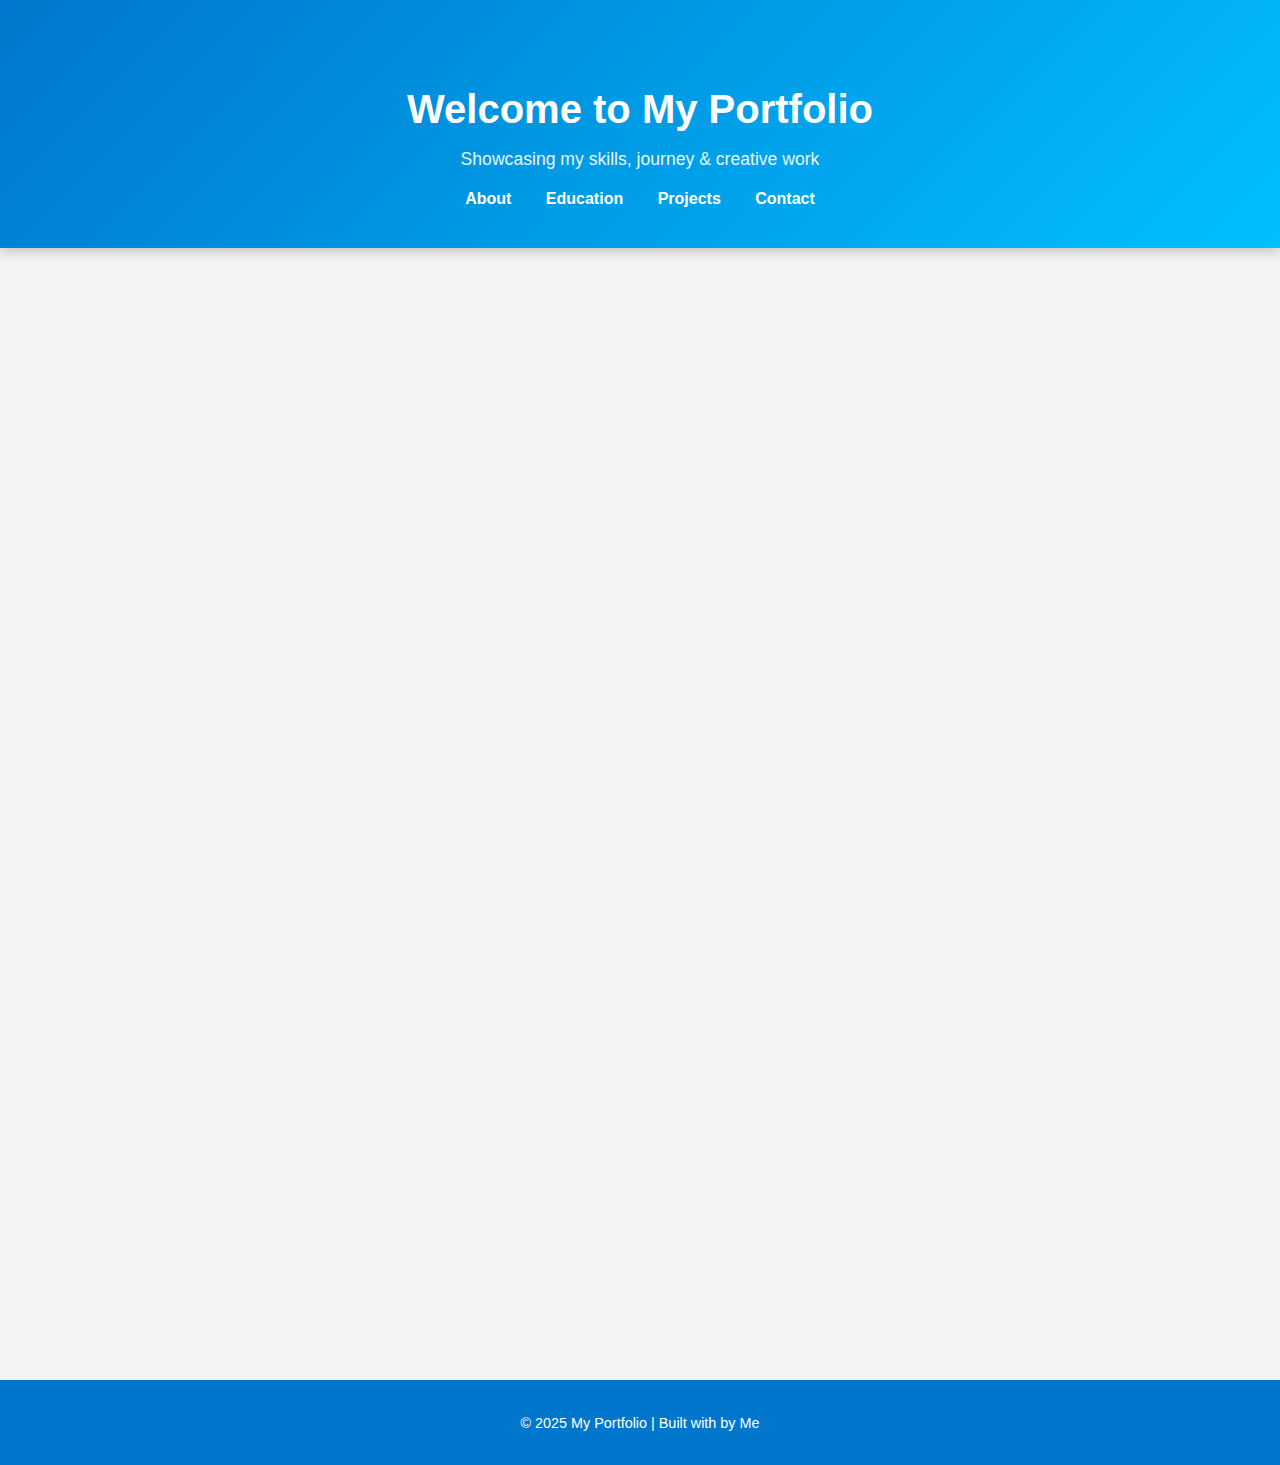
<file: Index.html>
<!DOCTYPE html>
<html lang="en">
<head>
  <meta charset="UTF-8" />
  <meta name="viewport" content="width=device-width, initial-scale=1.0" />
  <title>My Portfolio</title>

  <style>
    /* Global Styles */
    body {
      font-family: 'Segoe UI', Tahoma, Geneva, Verdana, sans-serif;
      background-color: #f4f4f4;
      margin: 0;
      padding: 0;
      display: flex;
      flex-direction: column;
      min-height: 100vh;
      color: #333;
      scroll-behavior: smooth;
    }

    header {
      text-align: center;
      padding: 60px 20px 40px;
      background: linear-gradient(135deg, #0077cc, #00bfff);
      color: white;
      box-shadow: 0 4px 12px rgba(0, 0, 0, 0.2);
    }

    header h1 {
      font-size: 2.5rem;
      margin-bottom: 10px;
    }

    header p {
      font-size: 1.1rem;
      color: #e6f7ff;
      margin-bottom: 20px;
    }

    nav a {
      margin: 0 15px;
      text-decoration: none;
      color: white;
      font-weight: bold;
      transition: color 0.3s ease;
    }

    nav a:hover {
      color: #ffe600;
    }

    section {
      padding: 50px 20px;
      max-width: 900px;
      margin: 0 auto;
      text-align: center;
    }

    section h2 {
      font-size: 2rem;
      color: #0077cc;
      margin-bottom: 15px;
      position: relative;
    }

    section h2::after {
      content: "";
      display: block;
      width: 80px;
      height: 4px;
      background: #00bfff;
      margin: 10px auto 25px;
      border-radius: 2px;
    }

    section p {
      font-size: 1.1rem;
      line-height: 1.7;
    }

    /* Profile Image */
    .profile-photo {
      width: 150px;
      height: 150px;
      border-radius: 50%;
      object-fit: cover;
      border: 4px solid #00bfff;
      box-shadow: 0 4px 12px rgba(0, 0, 0, 0.2);
      margin-bottom: 20px;
    }

    #projects {
      display: grid;
      grid-template-columns: repeat(auto-fit, minmax(300px, 1fr));
      gap: 25px;
      padding: 40px;
    }

    .project-block {
      background-size: cover;
      background-repeat: no-repeat;
      background-position: center;
      padding: 20px;
      border-radius: 12px;
      margin-bottom: 20px;
      box-shadow: 0 4px 12px rgba(0, 0, 0, 0.15);
      color: #fff;
      position: relative;
      overflow: hidden;
      transition: transform 0.3s ease, box-shadow 0.3s ease;
    }

    .project-block::before {
      content: "";
      position: absolute;
      top: 0;
      left: 0;
      width: 100%;
      height: 100%;
      background: linear-gradient(to bottom right, rgba(0, 0, 0, 0.4), rgba(0, 0, 0, 0.6));
      z-index: 0;
    }

    .project-block * {
      position: relative;
      z-index: 1;
    }

    .project-block:hover {
      transform: translateY(-8px);
      box-shadow: 0 12px 24px rgba(0, 0, 0, 0.25);
    }

    .project-one {
      background-image: url('/images/OIP.png');
    }

    .project-two {
      background-image: url('/images/advithri.png');
    }

    .project-three {
      background-image: url('/images/accenture.png');
    }

    .project-block h2 {
      margin-top: 0;
      font-size: 1.4rem;
      font-weight: bold;
    }

    footer {
      text-align: center;
      padding: 20px;
      background-color: #0077cc;
      color: #fff;
      font-size: 0.9em;
      margin-top: auto;
    }

    /* Subtle fade-in animation */
    .fade-in {
      opacity: 0;
      transform: translateY(20px);
      animation: fadeIn 0.8s forwards;
    }

    @keyframes fadeIn {
      to {
        opacity: 1;
        transform: translateY(0);
      }
    }

    /* Responsive */
    @media (max-width: 600px) {
      header h1 {
        font-size: 2rem;
      }

      section {
        padding: 30px 15px;
      }

      .profile-photo {
        width: 120px;
        height: 120px;
      }
    }
  </style>
</head>
<body>

  <header>
    <h1>Welcome to My Portfolio</h1>
    <p>Showcasing my skills, journey & creative work</p>
    <nav>
      <a href="#about">About</a>
      <a href="education.html">Education</a>
      <a href="projects.html">Projects</a>
      <a href="contact.html">Contact</a>
    </nav>
  </header>

  <section id="about" class="fade-in">
    <h2>About Me</h2>
  <img src="images/profile.jpeg" alt="Profile Photo" class="profile-photo" />
    <p>
      Hello! I'm a passionate developer building impactful and visually engaging web applications.
      I love solving complex problems, learning new technologies, and contributing to the world of
      modern software development.
    </p>
  </section>

  <section id="projects" class="fade-in">
    <h2>Projects</h2>
    <p>Check out some of my featured projects below.</p>

    <div class="project-block project-one">
      <h2>Project One</h2>
      <p>Cloud-based application for scalable collaboration.</p>
    </div>

    <div class="project-block project-two">
      <h2>Project Two</h2>
      <p>Creative portfolio design with animations and responsiveness.</p>
    </div>

    <div class="project-block project-three">
      <h2>Project Three</h2>
      <p>CI/CD automation with Jenkins, Docker & Kubernetes.</p>
    </div>
  </section>

  <footer>
    <p>&copy; 2025 My Portfolio | Built with by Me</p>
  </footer>

</body>
</html>
</file>
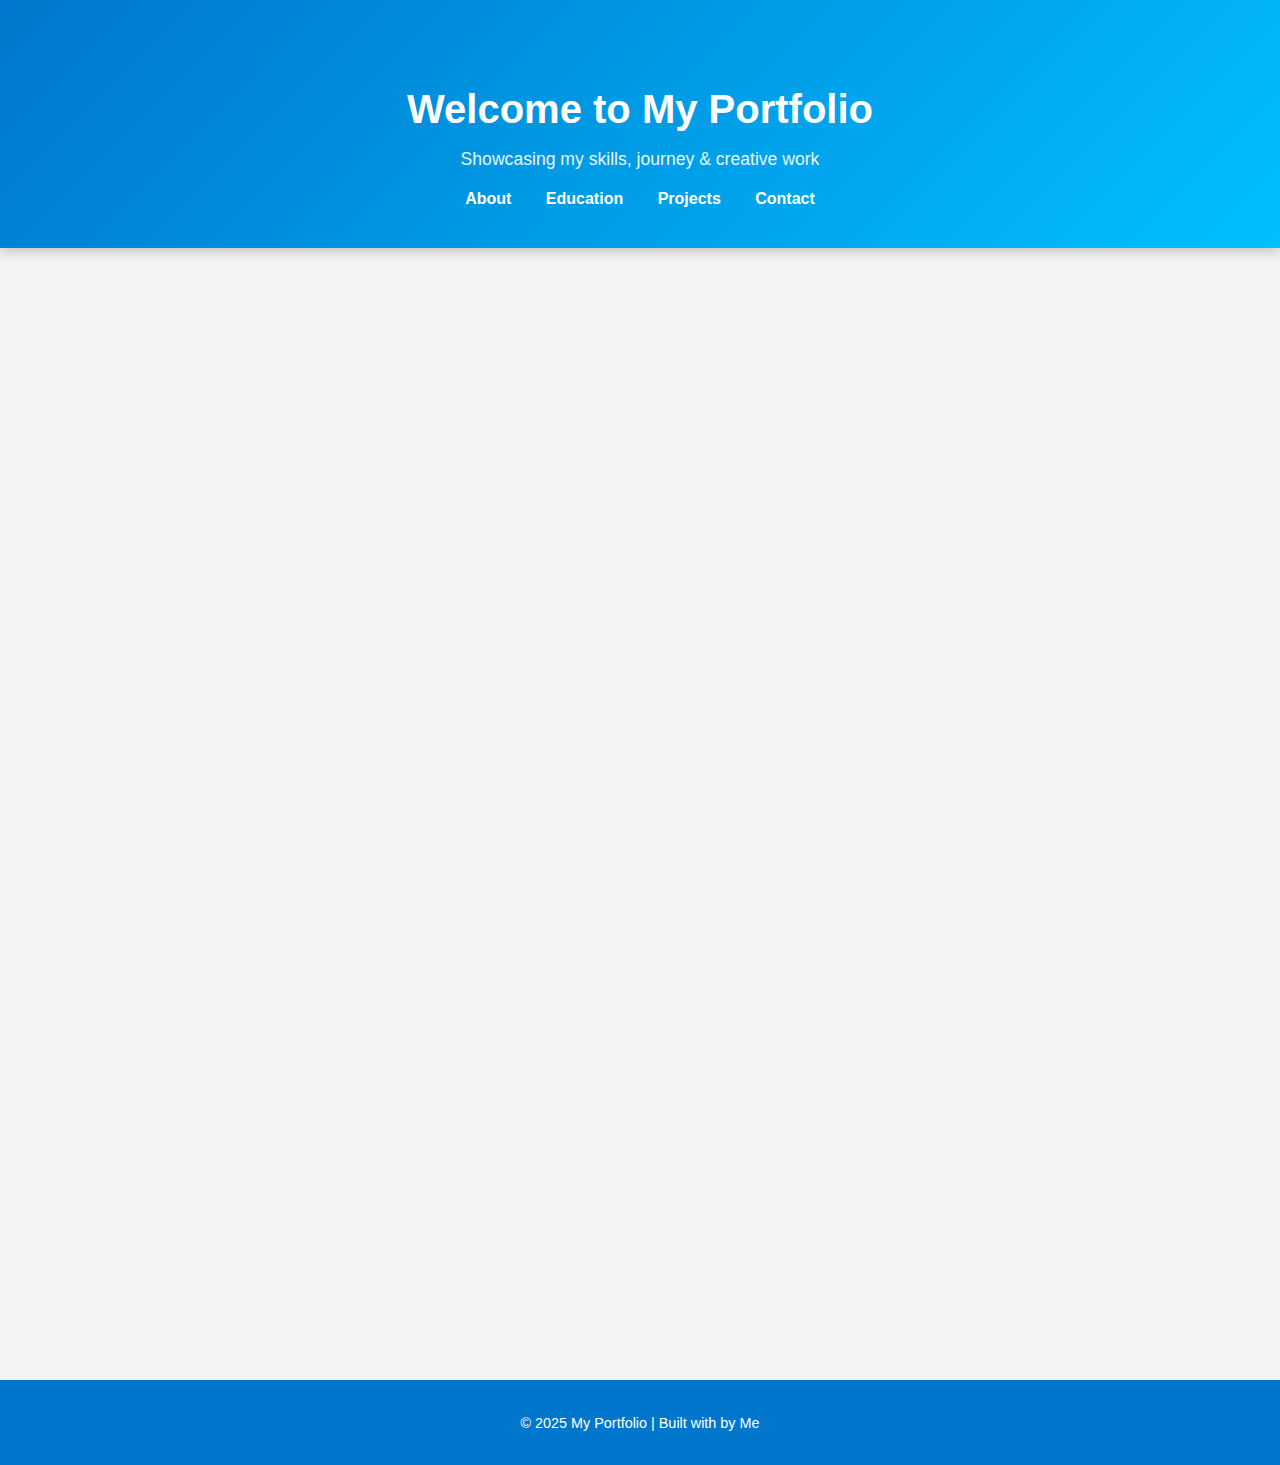
<file: index.html>
<!DOCTYPE html>
<html lang="en">
<head>
  <meta charset="UTF-8" />
  <meta name="viewport" content="width=device-width, initial-scale=1.0" />
  <title>My Portfolio</title>
  <link rel="stylesheet" href="style.css" />

  <style>
    /* Global Styles */
    body {
      font-family: 'Segoe UI', Tahoma, Geneva, Verdana, sans-serif;
      background-color: #f4f4f4;
      margin: 0;
      padding: 0;
      display: flex;
      flex-direction: column;
      min-height: 100vh;
      color: #333;
      scroll-behavior: smooth;
    }

    header {
      text-align: center;
      padding: 60px 20px 40px;
      background: linear-gradient(135deg, #0077cc, #00bfff);
      color: white;
      box-shadow: 0 4px 12px rgba(0, 0, 0, 0.2);
    }

    header h1 {
      font-size: 2.5rem;
      margin-bottom: 10px;
    }

    header p {
      font-size: 1.1rem;
      color: #e6f7ff;
      margin-bottom: 20px;
    }

    nav a {
      margin: 0 15px;
      text-decoration: none;
      color: white;
      font-weight: bold;
      transition: color 0.3s ease;
    }

    nav a:hover {
      color: #ffe600;
    }

    section {
      padding: 50px 20px;
      max-width: 900px;
      margin: 0 auto;
      text-align: center;
    }

    section h2 {
      font-size: 2rem;
      color: #0077cc;
      margin-bottom: 15px;
      position: relative;
    }

    section h2::after {
      content: "";
      display: block;
      width: 80px;
      height: 4px;
      background: #00bfff;
      margin: 10px auto 25px;
      border-radius: 2px;
    }

    section p {
      font-size: 1.1rem;
      line-height: 1.7;
    }

    /* Profile Image */
    .profile-photo {
      width: 150px;
      height: 150px;
      border-radius: 50%;
      object-fit: cover;
      border: 4px solid #00bfff;
      box-shadow: 0 4px 12px rgba(0, 0, 0, 0.2);
      margin-bottom: 20px;
    }

    #projects {
      display: grid;
      grid-template-columns: repeat(auto-fit, minmax(300px, 1fr));
      gap: 25px;
      padding: 40px;
    }

    .project-block {
      background-size: cover;
      background-repeat: no-repeat;
      background-position: center;
      padding: 20px;
      border-radius: 12px;
      margin-bottom: 20px;
      box-shadow: 0 4px 12px rgba(0, 0, 0, 0.15);
      color: #fff;
      position: relative;
      overflow: hidden;
      transition: transform 0.3s ease, box-shadow 0.3s ease;
    }

    .project-block::before {
      content: "";
      position: absolute;
      top: 0;
      left: 0;
      width: 100%;
      height: 100%;
      background: linear-gradient(to bottom right, rgba(0, 0, 0, 0.4), rgba(0, 0, 0, 0.6));
      z-index: 0;
    }

    .project-block * {
      position: relative;
      z-index: 1;
    }

    .project-block:hover {
      transform: translateY(-8px);
      box-shadow: 0 12px 24px rgba(0, 0, 0, 0.25);
    }

    .project-one {
      background-image: url('/images/OIP.png');
    }

    .project-two {
      background-image: url('/images/advithri.png');
    }

    .project-three {
      background-image: url('/images/accenture.png');
    }

    .project-block h2 {
      margin-top: 0;
      font-size: 1.4rem;
      font-weight: bold;
    }

    footer {
      text-align: center;
      padding: 20px;
      background-color: #0077cc;
      color: #fff;
      font-size: 0.9em;
      margin-top: auto;
    }

    /* Subtle fade-in animation */
    .fade-in {
      opacity: 0;
      transform: translateY(20px);
      animation: fadeIn 0.8s forwards;
    }

    @keyframes fadeIn {
      to {
        opacity: 1;
        transform: translateY(0);
      }
    }

    /* Responsive */
    @media (max-width: 600px) {
      header h1 {
        font-size: 2rem;
      }

      section {
        padding: 30px 15px;
      }

      .profile-photo {
        width: 120px;
        height: 120px;
      }
    }
  </style>
</head>
<body>

  <header>
    <h1>Welcome to My Portfolio</h1>
    <p>Showcasing my skills, journey & creative work</p>
    <nav>
      <a href="#about">About</a>
      <a href="education.html">Education</a>
      <a href="projects.html">Projects</a>
      <a href="contact.html">Contact</a>
    </nav>
  </header>

  <section id="about" class="fade-in">
    <h2>About Me</h2>
  <img src="images/profile.jpeg" alt="Profile Photo" class="profile-photo" />
    <p>
      Hello! I'm a passionate developer building impactful and visually engaging web applications.
      I love solving complex problems, learning new technologies, and contributing to the world of
      modern software development.
    </p>
  </section>

  <section id="projects" class="fade-in">
    <h2>Projects</h2>
    <p>Check out some of my featured projects below.</p>

    <div class="project-block project-one">
      <h2>Project One</h2>
      <p>Cloud-based application for scalable collaboration.</p>
    </div>

    <div class="project-block project-two">
      <h2>Project Two</h2>
      <p>Creative portfolio design with animations and responsiveness.</p>
    </div>

    <div class="project-block project-three">
      <h2>Project Three</h2>
      <p>CI/CD automation with Jenkins, Docker & Kubernetes.</p>
    </div>
  </section>

  <footer>
    <p>&copy; 2025 My Portfolio | Built with by Me</p>
  </footer>

</body>
</html>
</file>
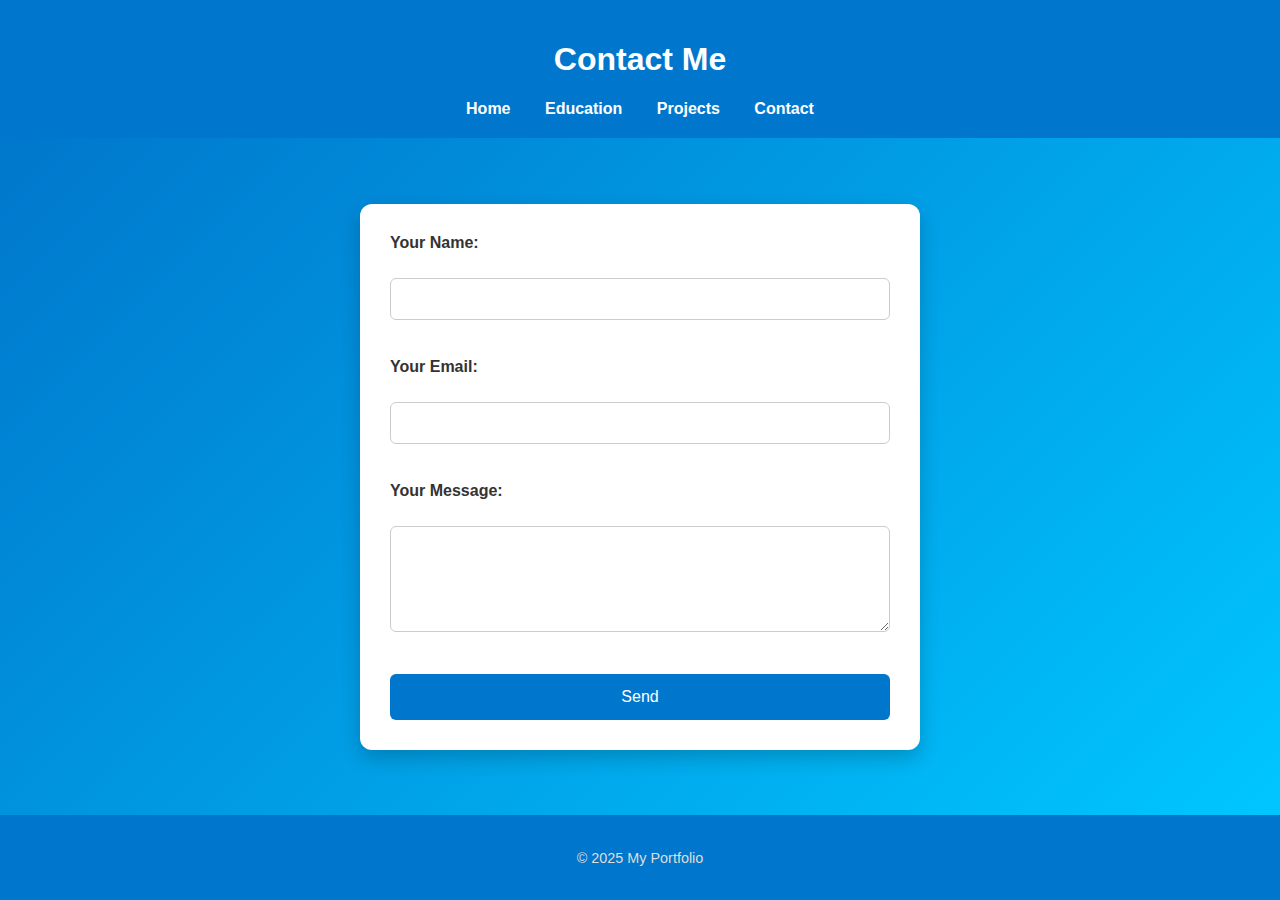
<file: contact.html>
<!DOCTYPE html>
<html lang="en">
<head>
  <meta charset="UTF-8">
  <title>Contact Me</title>
  <link rel="stylesheet" href="style.css">
</head>
<body>

  <header>
    <h1>Contact Me</h1>
    <nav>
      <a href="index.html">Home</a>
      <a href="education.html">Education</a>
      <a href="projects.html">Projects</a>
      <a href="contact.html">Contact</a>
    </nav>
  </header>

  <section id="contact">
    <form action="https://api.web3forms.com/submit" method="POST">
      <input type="hidden" name="access_key" value="YOUR_ACCESS_KEY_HERE">

      <label for="name">Your Name:</label><br>
      <input type="text" id="name" name="name" required><br><br>

      <label for="email">Your Email:</label><br>
      <input type="email" id="email" name="email" required><br><br>

      <label for="message">Your Message:</label><br>
      <textarea id="message" name="message" rows="5" cols="40" required></textarea><br><br>

      <button type="submit">Send</button>
    </form>
  </section>

  <footer>
    <p>&copy; 2025 My Portfolio</p>
  </footer>

</body>

</html>
</file>
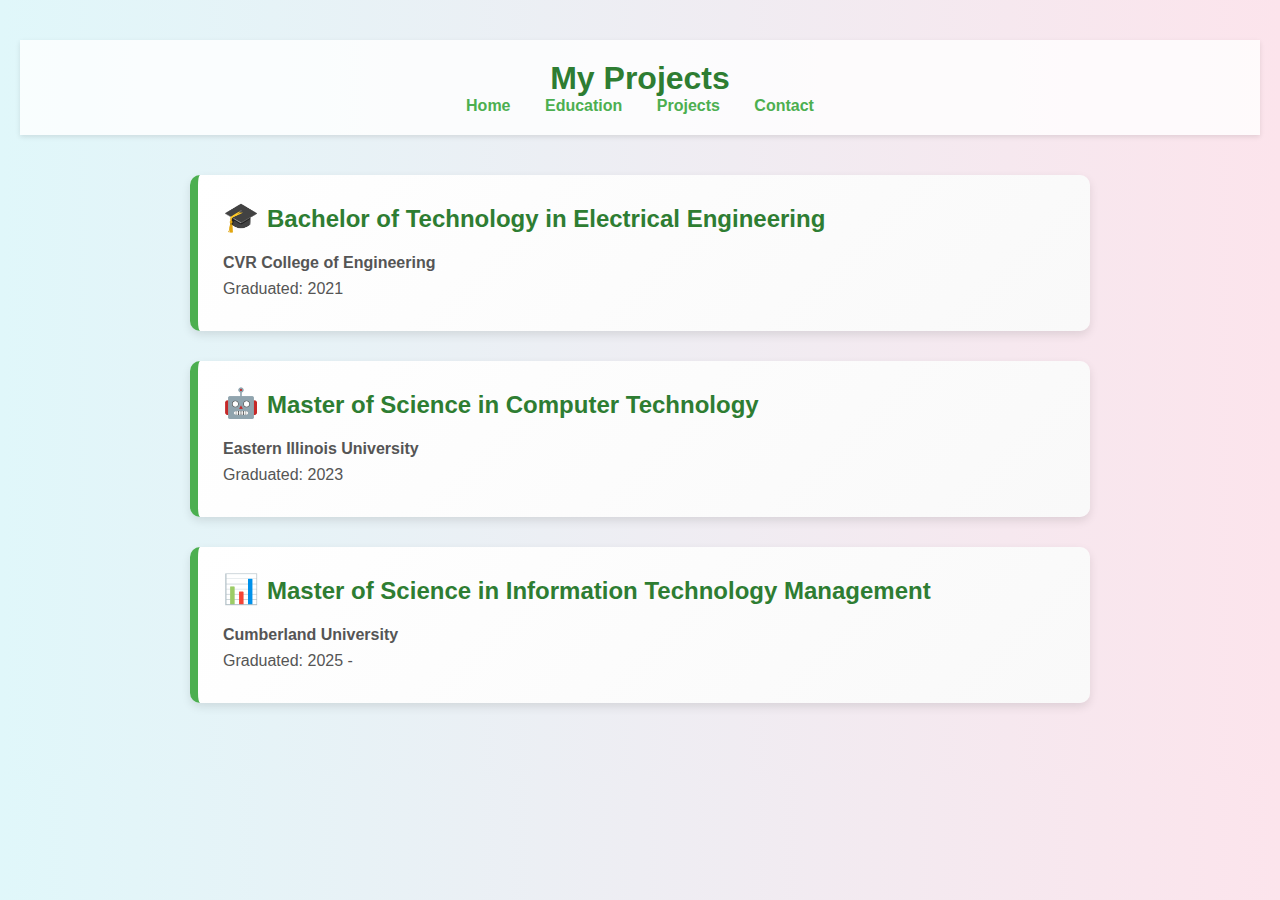
<file: education.html>
<!DOCTYPE html>
<html lang="en">
<head>
  <meta charset="UTF-8">
  <title>Education History</title>
  <style>
    body {
      font-family: 'Segoe UI', Tahoma, Geneva, Verdana, sans-serif;
      background: linear-gradient(to right, #e0f7fa, #fce4ec);
      margin: 0;
      padding: 40px 20px;
    }

    header {
      text-align: center;
      padding: 20px 0;
      background-color: #ffffffcc;
      box-shadow: 0 2px 5px rgba(0,0,0,0.1);
      margin-bottom: 40px;
    }

    header h1 {
      margin: 0;
      color: #2e7d32;
    }

    nav a {
      margin: 0 15px;
      text-decoration: none;
      color: #4CAF50;
      font-weight: bold;
    }

    nav a:hover {
      text-decoration: underline;
    }

    .education-container {
      max-width: 900px;
      margin: auto;
    }

    .education-block {
      background: linear-gradient(135deg, #ffffff, #f9f9f9);
      border-left: 8px solid #4CAF50;
      padding: 25px;
      margin-bottom: 30px;
      box-shadow: 0 4px 10px rgba(0,0,0,0.1);
      border-radius: 10px;
      transition: transform 0.3s ease, box-shadow 0.3s ease;
    }

    .education-block:hover {
      transform: translateY(-5px);
      box-shadow: 0 8px 20px rgba(0,0,0,0.15);
    }

    .education-block h2 {
      margin-top: 0;
      color: #2e7d32;
      font-size: 1.5em;
    }

    .education-block p {
      margin: 8px 0;
      color: #555;
      font-size: 1em;
    }

    .icon {
      font-size: 1.2em;
      margin-right: 8px;
      color: #4CAF50;
    }
  </style>
</head>
<body>
  <header>
    <h1>My Projects</h1>
    <nav>
      <a href="index.html">Home</a>
      <a href="education.html">Education</a>
      <a href="projects.html">Projects</a>
      <a href="contact.html">Contact</a>
    </nav>
  </header>

  <div class="education-container">
    <div class="education-block">
      <h2><span class="icon">🎓</span>Bachelor of Technology in Electrical Engineering</h2>
      <p><strong>CVR College of Engineering</strong></p>
      <p>Graduated: 2021</p>
    </div>

    <div class="education-block">
      <h2><span class="icon">🤖</span>Master of Science in Computer Technology</h2>
      <p><strong>Eastern Illinois University</strong></p>
      <p>Graduated: 2023</p>
    </div>

    <div class="education-block">
      <h2><span class="icon">📊</span>Master of Science in Information Technology Management</h2>
      <p><strong>Cumberland University</strong></p>
      <p>Graduated: 2025 - </p>
    </div>
  </div>
</body>

</html>
</file>
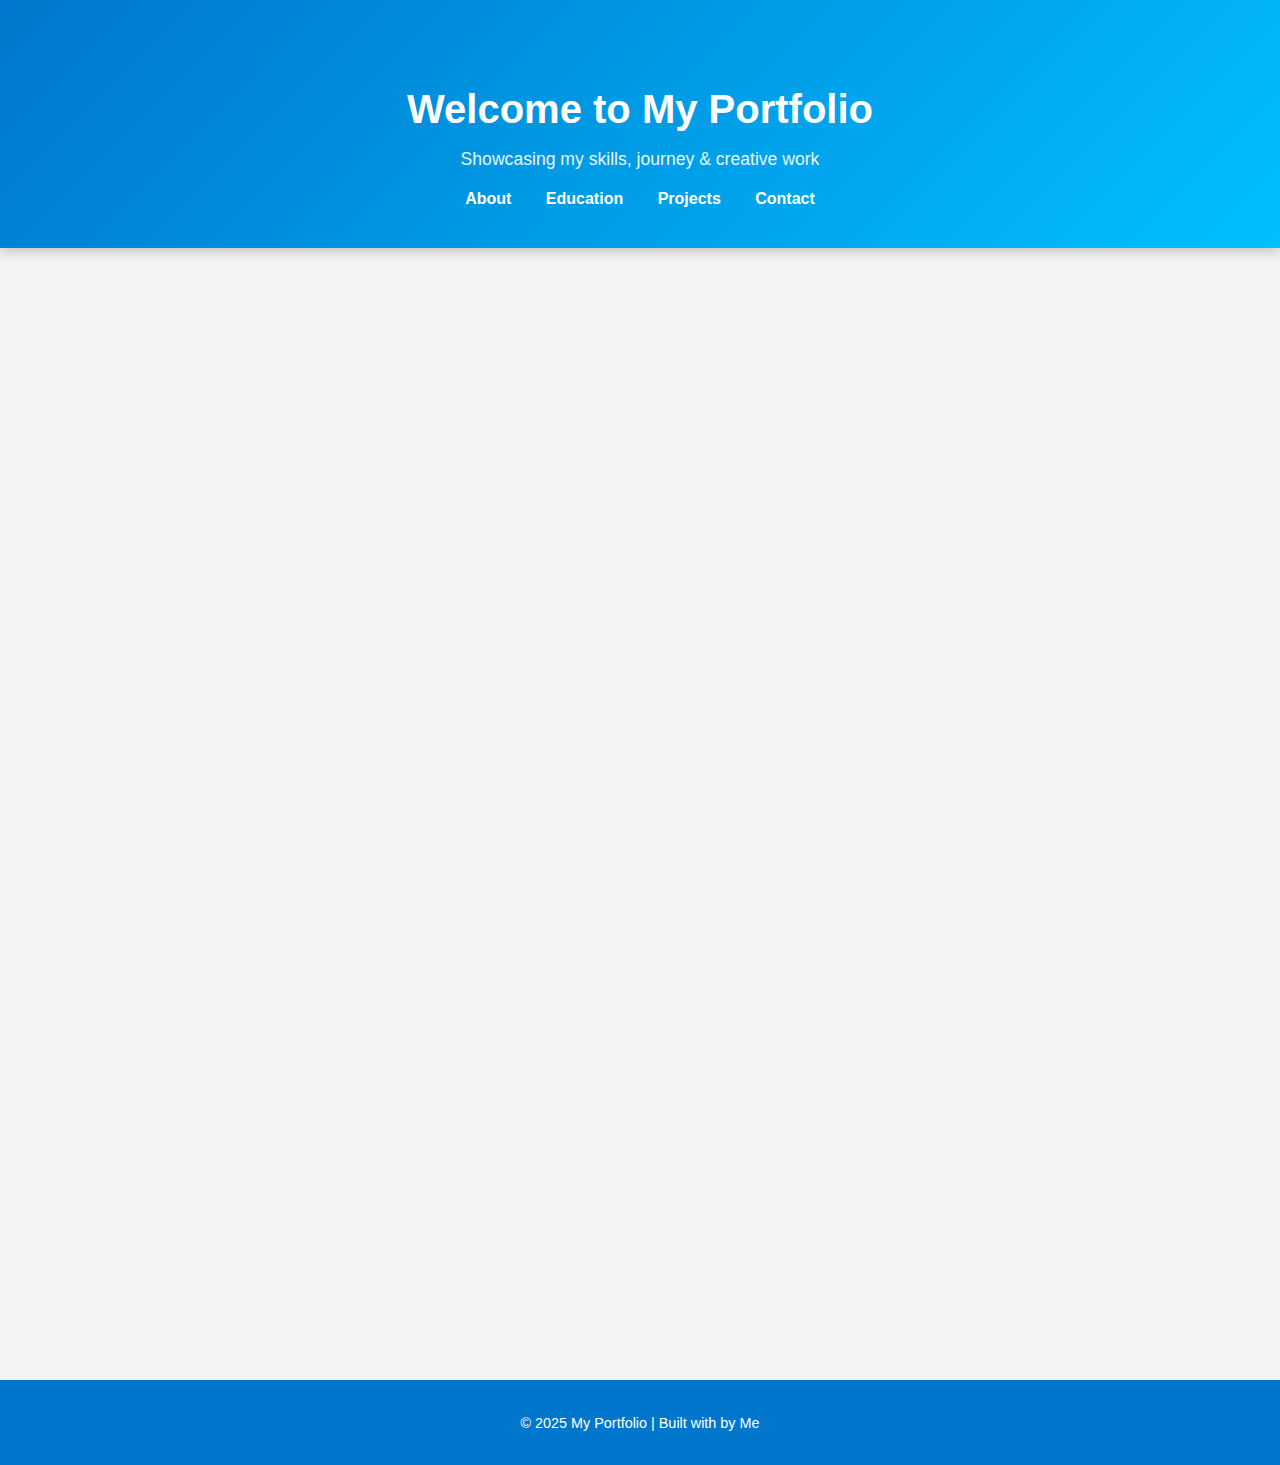
<file: Intro.html>
<!DOCTYPE html>
<html lang="en">
<head>
  <meta charset="UTF-8" />
  <meta name="viewport" content="width=device-width, initial-scale=1.0" />
  <title>My Portfolio</title>

  <style>
    /* Global Styles */
    body {
      font-family: 'Segoe UI', Tahoma, Geneva, Verdana, sans-serif;
      background-color: #f4f4f4;
      margin: 0;
      padding: 0;
      display: flex;
      flex-direction: column;
      min-height: 100vh;
      color: #333;
      scroll-behavior: smooth;
    }

    header {
      text-align: center;
      padding: 60px 20px 40px;
      background: linear-gradient(135deg, #0077cc, #00bfff);
      color: white;
      box-shadow: 0 4px 12px rgba(0, 0, 0, 0.2);
    }

    header h1 {
      font-size: 2.5rem;
      margin-bottom: 10px;
    }

    header p {
      font-size: 1.1rem;
      color: #e6f7ff;
      margin-bottom: 20px;
    }

    nav a {
      margin: 0 15px;
      text-decoration: none;
      color: white;
      font-weight: bold;
      transition: color 0.3s ease;
    }

    nav a:hover {
      color: #ffe600;
    }

    section {
      padding: 50px 20px;
      max-width: 900px;
      margin: 0 auto;
      text-align: center;
    }

    section h2 {
      font-size: 2rem;
      color: #0077cc;
      margin-bottom: 15px;
      position: relative;
    }

    section h2::after {
      content: "";
      display: block;
      width: 80px;
      height: 4px;
      background: #00bfff;
      margin: 10px auto 25px;
      border-radius: 2px;
    }

    section p {
      font-size: 1.1rem;
      line-height: 1.7;
    }

    /* Profile Image */
    .profile-photo {
      width: 150px;
      height: 150px;
      border-radius: 50%;
      object-fit: cover;
      border: 4px solid #00bfff;
      box-shadow: 0 4px 12px rgba(0, 0, 0, 0.2);
      margin-bottom: 20px;
    }

    #projects {
      display: grid;
      grid-template-columns: repeat(auto-fit, minmax(300px, 1fr));
      gap: 25px;
      padding: 40px;
    }

    .project-block {
      background-size: cover;
      background-repeat: no-repeat;
      background-position: center;
      padding: 20px;
      border-radius: 12px;
      margin-bottom: 20px;
      box-shadow: 0 4px 12px rgba(0, 0, 0, 0.15);
      color: #fff;
      position: relative;
      overflow: hidden;
      transition: transform 0.3s ease, box-shadow 0.3s ease;
    }

    .project-block::before {
      content: "";
      position: absolute;
      top: 0;
      left: 0;
      width: 100%;
      height: 100%;
      background: linear-gradient(to bottom right, rgba(0, 0, 0, 0.4), rgba(0, 0, 0, 0.6));
      z-index: 0;
    }

    .project-block * {
      position: relative;
      z-index: 1;
    }

    .project-block:hover {
      transform: translateY(-8px);
      box-shadow: 0 12px 24px rgba(0, 0, 0, 0.25);
    }

    .project-one {
      background-image: url('/images/OIP.png');
    }

    .project-two {
      background-image: url('/images/advithri.png');
    }

    .project-three {
      background-image: url('/images/accenture.png');
    }

    .project-block h2 {
      margin-top: 0;
      font-size: 1.4rem;
      font-weight: bold;
    }

    footer {
      text-align: center;
      padding: 20px;
      background-color: #0077cc;
      color: #fff;
      font-size: 0.9em;
      margin-top: auto;
    }

    /* Subtle fade-in animation */
    .fade-in {
      opacity: 0;
      transform: translateY(20px);
      animation: fadeIn 0.8s forwards;
    }

    @keyframes fadeIn {
      to {
        opacity: 1;
        transform: translateY(0);
      }
    }

    /* Responsive */
    @media (max-width: 600px) {
      header h1 {
        font-size: 2rem;
      }

      section {
        padding: 30px 15px;
      }

      .profile-photo {
        width: 120px;
        height: 120px;
      }
    }
  </style>
</head>
<body>

  <header>
    <h1>Welcome to My Portfolio</h1>
    <p>Showcasing my skills, journey & creative work</p>
    <nav>
      <a href="#about">About</a>
      <a href="education.html">Education</a>
      <a href="projects.html">Projects</a>
      <a href="contact.html">Contact</a>
    </nav>
  </header>

  <section id="about" class="fade-in">
    <h2>About Me</h2>
  <img src="images/profile.jpeg" alt="Profile Photo" class="profile-photo" />
    <p>
      Hello! I'm a passionate developer building impactful and visually engaging web applications.
      I love solving complex problems, learning new technologies, and contributing to the world of
      modern software development.
    </p>
  </section>

  <section id="projects" class="fade-in">
    <h2>Projects</h2>
    <p>Check out some of my featured projects below.</p>

    <div class="project-block project-one">
      <h2>Project One</h2>
      <p>Cloud-based application for scalable collaboration.</p>
    </div>

    <div class="project-block project-two">
      <h2>Project Two</h2>
      <p>Creative portfolio design with animations and responsiveness.</p>
    </div>

    <div class="project-block project-three">
      <h2>Project Three</h2>
      <p>CI/CD automation with Jenkins, Docker & Kubernetes.</p>
    </div>
  </section>

  <footer>
    <p>&copy; 2025 My Portfolio | Built with by Me</p>
  </footer>

</body>
</html>
</file>
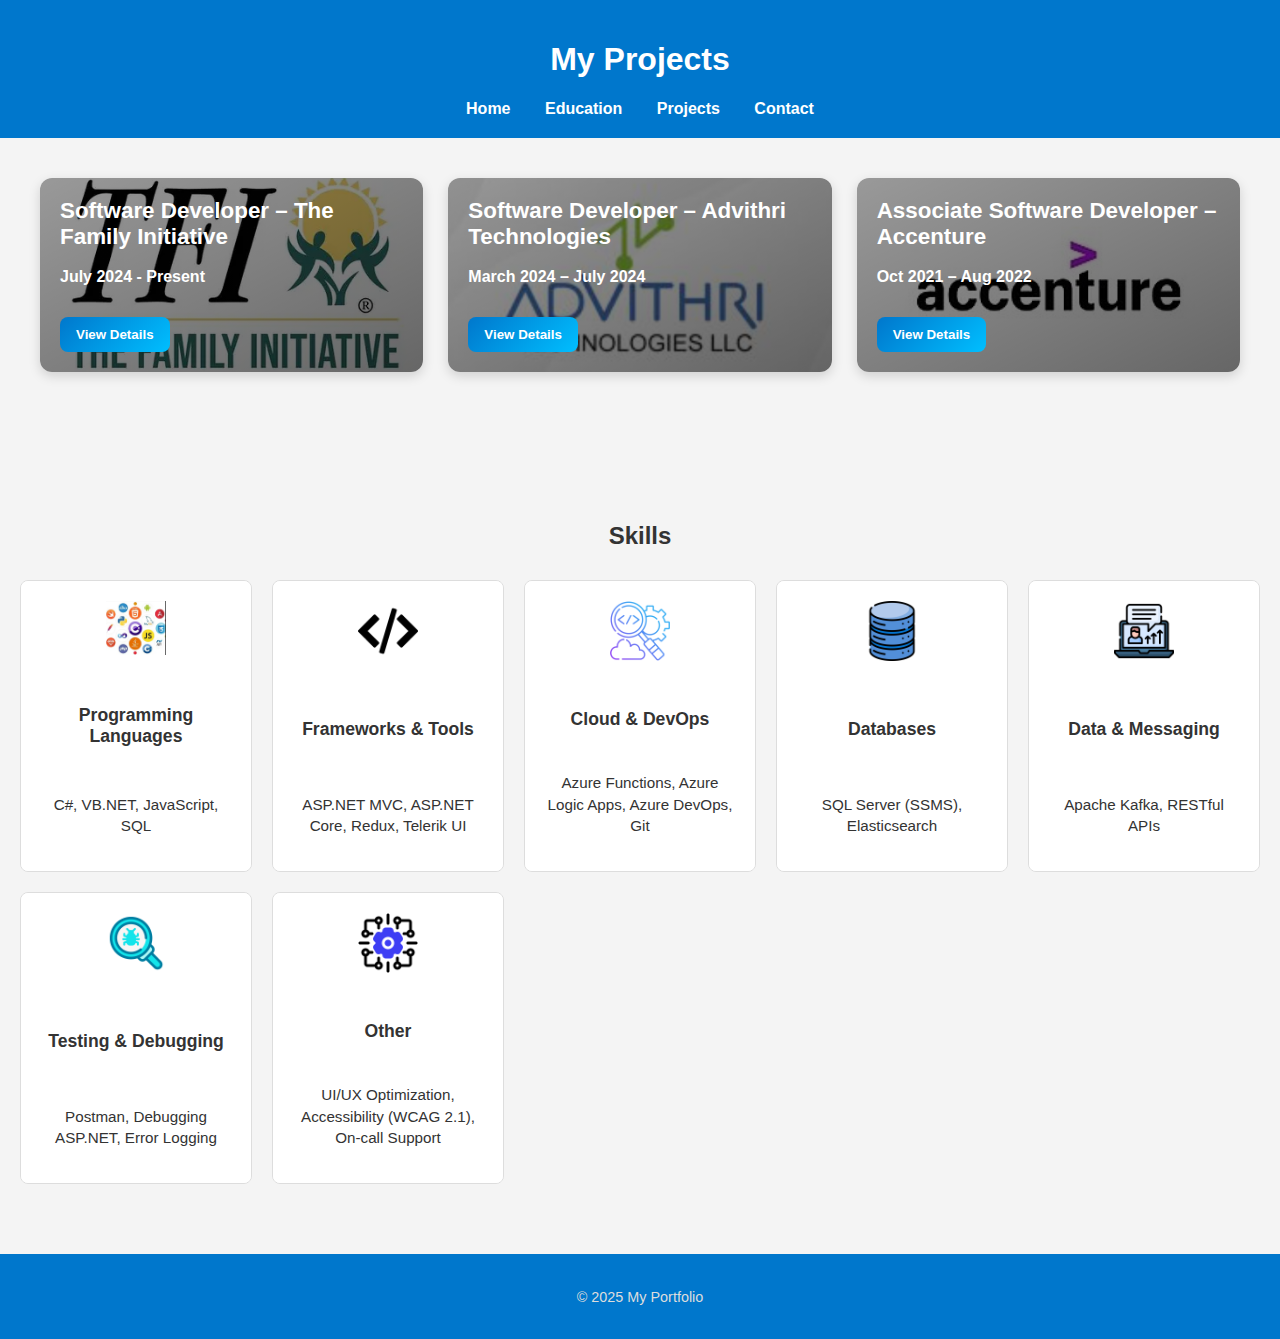
<file: projects.html>
<!DOCTYPE html>
<html lang="en">
<head>
  <meta charset="UTF-8">
  <title>My Projects</title>
  <link rel="stylesheet" href="style.css">
</head>
<body>

  <header>
    <h1>My Projects</h1>
    <nav>
      <a href="index.html">Home</a>
      <a href="education.html">Education</a>
      <a href="projects.html">Projects</a>
      <a href="contact.html">Contact</a>
    </nav>
  </header>

  <section id="projects">
  <!-- Project One -->
  <div class="project-block project-one" id="projectOne">
    <h2>Software Developer – The Family Initiative</h2>
    <p><strong>July 2024 - Present</strong></p>
    <button class="details-btn" id="openProjectOne">View Details</button>
  </div>

  <!-- Project Two -->
  <div class="project-block project-two" id="projectTwo">
    <h2>Software Developer – Advithri Technologies</h2>
    <p><strong>March 2024 – July 2024</strong></p>
    <button class="details-btn" id="openProjectTwo">View Details</button>
  </div>

  <!-- Project Three -->
  <div class="project-block project-three" id="projectThree">
    <h2>Associate Software Developer – Accenture</h2>
    <p><strong>Oct 2021 – Aug 2022</strong></p>
    <button class="details-btn" id="openProjectThree">View Details</button>
  </div>
</section>

<!-- Popup for Project One -->
<div id="projectOnePopup" class="popup">
  <div class="popup-content">
    <span class="close-btn" id="closePopupOne">&times;</span>
    <h2>Software Developer – The Family Initiative</h2>
    <p><strong>July 2024 – Present</strong></p>
    <ul>
      <li>Improved UI design and increased page load speed using Telerik UI in ASP.NET MVC applications.</li>
      <li>Leveraged Azure Logic Apps and Azure Functions to automate recurring financial workflows</li>
      <li>Conducted data analysis with SSMS, achieving a 10% improvement in business decision-making.</li>
      <li>Fixed over 50 bugs and optimized VB.NET and C# code, enhancing software reliability and performance.</li>
      <li>Boosted system stability by 25% through debugging complex ASP.NET issues.</li>
      <li>Implemented high-throughput, fault-tolerant data pipelines using Apache Kafka; handled error logging and notifications in SSIS packages for robust error tracking.</li>
      <li>Developed SQL queries and stored procedures, reducing query execution time by 20%.</li>
      <li>Utilized Azure DevOps and Git for version control, reducing deployment issues by 15% and ensuring 99% system uptime with efficient post-deployment support.</li>
      <li>Integrated Elasticsearch for advanced data retrieval and full-text search capabilities.</li>
      <li>Ensured API reliability and performance via continuous testing in Postman; identified and resolved issues to improve response times and accuracy in threat detection.</li>
      <li>Documented on-call response protocols, reducing average incident resolution time and improving response efficiency.</li>
    </ul>
  </div>
</div>

<!-- Popup for Project Two -->
<div id="projectTwoPopup" class="popup">
  <div class="popup-content">
    <span class="close-btn" id="closePopupTwo">&times;</span>
    <h2>Software Developer – Advithri Technologies</h2>
    <p><strong>March 2024 – July 2024</strong></p>
    <ul>
    <li>Led the design and development of enterprise-level applications using C# and .NET, resulting in improved system performance and scalability.</li>
    <li>Created and maintained robust RESTful APIs using ASP.NET Core, enabling seamless integration with various front-end and third-party applications.</li>
    <li>Expertly managed application state using Redux, ensuring consistent and predictable state transitions across complex applications.</li>
    <li>Optimized complex stored procedures, views, and triggers in Microsoft SQL Server to enhance database performance and reliability.</li>
    <li>Implemented web accessibility standards (WCAG 2.1) to ensure inclusive and accessible user experiences, resulting in a 30% increase in usability for users with disabilities.</li>
    </ul>
  </div>
</div>

<!-- Popup for Project Three-->
<div id="projectThreePopup" class="popup">
  <div class="popup-content">
    <span class="close-btn" id="closePopupThree">&times;</span>
    <h2>Software Developer – Accenture</h2>
    <p><strong>March 2024 – July 2024</strong></p>
    <ul>  
    <li>Spearheaded development of responsive web applications leveraging React.js, Bootstrap, HTML, CSS, Sass, JavaScript, and jQuery, resulting in improvement in user engagement metrics.</li>
    <li>Utilized Flutter’s widgets and state management to create responsive and dynamic user interfaces tailored to client requirements.</li>
    <li>Engineered databases, including NoSQL (MongoDB) and data warehouse models, leading increase in database performance.</li>
    <li>Cooperated with cross-functional teams to architect and deploy cloud solutions on AWS (S3, EC2, Lambda), enhancing scalability and reducing infrastructure costs by 15%.</li>
    <li>Built CI/CD pipelines using Jenkins, Azure DevOps, reducing release times and manual errors.</li>
    </ul>
  </div>
</div>

 <!-- Skills Section -->
<section id="skills">
  <h2>Skills</h2>

  <div class="skills-container">
    <div class="skill-block programming">
      <img src="images/codelang.png" alt="Programming Languages Icon" />
      <h3>Programming Languages</h3>
      <p>C#, VB.NET, JavaScript, SQL</p>
    </div>

    <div class="skill-block frameworks">
      <img src="images/programming-code-signs.png" alt="Frameworks and Tools Icon" />
      <h3>Frameworks & Tools</h3>
      <p>ASP.NET MVC, ASP.NET Core, Redux, Telerik UI</p>
    </div>

    <div class="skill-block cloud">
      <img src="images/devops.png" alt="Cloud and DevOps Icon" />
      <h3>Cloud & DevOps</h3>
      <p>Azure Functions, Azure Logic Apps, Azure DevOps, Git</p>
    </div>

    <div class="skill-block databases">
      <img src="images/database.png" alt="Databases Icon" />
      <h3>Databases</h3>
      <p>SQL Server (SSMS), Elasticsearch</p>
    </div>

    <div class="skill-block messaging">
      <img src="images/message.png" alt="Data and Messaging Icon" />
      <h3>Data & Messaging</h3>
      <p>Apache Kafka, RESTful APIs</p>
    </div>

    <div class="skill-block debugging">
      <img src="images/debugging.png" alt="Testing and Debugging Icon" />
      <h3>Testing & Debugging</h3>
      <p>Postman, Debugging ASP.NET, Error Logging</p>
    </div>

    <div class="skill-block uiux">
      <img src="images/framework.png" alt="UI/UX and Other Skills Icon" />
      <h3>Other</h3>
      <p>UI/UX Optimization, Accessibility (WCAG 2.1), On-call Support</p>
    </div>
  </div>
</section>
  <footer>
    <p>&copy; 2025 My Portfolio</p>
  </footer>

  <script src="script.js"></script>
</body>

</html>
</file>
<file: style.css>
/* Global Styles */
body {
  font-family: 'Segoe UI', Tahoma, Geneva, Verdana, sans-serif;
  background-color: #f4f4f4;
  margin: 0;
  padding: 0;
  display: flex;
  flex-direction: column;
  min-height: 100vh;
  color: #333;
}

header, footer {
  text-align: center;
  padding: 20px;
  background-color: #0077cc;
  color: white;
}

nav a {
  margin: 0 15px;
  text-decoration: none;
  color: white;
  font-weight: bold;
}

footer {
  font-size: 0.9em;
  color: #ddd;
}

/* Projects Section */
#projects {
  display: grid;
  grid-template-columns: repeat(auto-fit, minmax(300px, 1fr));
  gap: 25px;
  padding: 40px;
}

/* Base styling for project blocks */
.project-block {
  background-size: cover;
  background-repeat: no-repeat;
  background-position: center;
  padding: 20px;
  border-radius: 12px;
  margin-bottom: 20px;
  box-shadow: 0 4px 12px rgba(0,0,0,0.15);
  color: #fff;
  position: relative;
  overflow: hidden;
  transition: transform 0.3s ease, box-shadow 0.3s ease;
}

/* Overlay for readability */
.project-block::before {
  content: "";
  position: absolute;
  top: 0; left: 0;
  width: 100%; height: 100%;
  background: linear-gradient(to bottom right, rgba(0,0,0,0.4), rgba(0,0,0,0.6));
  z-index: 0;
}

/* Content stays above overlay */
.project-block * {
  position: relative;
  z-index: 1;
}

/* Hover effect */
.project-block:hover {
  transform: translateY(-8px);
  box-shadow: 0 12px 24px rgba(0,0,0,0.25);
}

/* Individual project backgrounds */
.project-one {
  background-image: url('images/OIP.png');
}

.project-two {
  background-image: url('images/advithri.png');
}

.project-three {
  background-image: url('../images/accenture.png');
}

/* Headings */
.project-block h2 {
  margin-top: 0;
  font-size: 1.4rem;
  font-weight: bold;
}

/* Button styling */
.details-btn {
  margin-top: 15px;
  padding: 10px 16px;
  background: linear-gradient(135deg, #0077cc, #00bfff);
  color: white;
  border: none;
  border-radius: 8px;
  cursor: pointer;
  font-weight: bold;
  transition: background 0.3s ease;
}

.details-btn:hover {
  background: linear-gradient(135deg, #005fa3, #0099cc);
}

/* Popup Styling */
.popup {
  display: none;
  position: fixed;
  top: 0; left: 0;
  width: 100%; height: 100%;
  background: rgba(0,0,0,0.6);
  justify-content: center;
  align-items: center;
  z-index: 1000;
}

.popup-content {
  background: #fff;
  padding: 25px;
  border-radius: 10px;
  width: 70%;
  max-width: 700px;
  box-shadow: 0 8px 20px rgba(0,0,0,0.2);
  animation: fadeIn 0.3s ease-in-out;
}

.close-btn {
  float: right;
  font-size: 24px;
  cursor: pointer;
  color: #555;
}

.close-btn:hover {
  color: #000;
}

@keyframes fadeIn {
  from { opacity: 0; transform: scale(0.9); }
  to { opacity: 1; transform: scale(1); }
}

/* Skills Section */
#skills {
  margin: 50px 0;
  padding: 20px;
}

#skills h2 {
  text-align: center;
  margin-bottom: 30px;
}

.skills-container {
  display: grid;
  grid-template-columns: repeat(auto-fit, minmax(220px, 1fr));
  gap: 20px;
}

.skill-block {
  position: relative;
  display: flex;
  flex-direction: column;
  justify-content: space-between;
  align-items: center;
  text-align: center;
  padding: 20px;
  border: 1px solid #ddd;
  border-radius: 8px;
  background: #fff;
  height: 250px;
  overflow: hidden;
  transition: transform 0.3s ease, box-shadow 0.3s ease;
}

.skill-block::before {
  content: "";
  position: absolute;
  inset: 0;
  background: rgba(255, 255, 255, 0.85);
  z-index: 0;
}

.skill-block * {
  position: relative;
  z-index: 1;
}

.skill-block:hover {
  transform: translateY(-8px);
  box-shadow: 0 8px 20px rgba(0, 0, 0, 0.15);
  cursor: pointer;
}

.skill-block:hover::before {
  background: rgba(255, 255, 255, 0.95);
}

.skill-block img {
  max-width: 60px;
  height: auto;
  margin-bottom: 10px;
  transition: transform 0.3s ease;
}

.skill-block:hover img {
  transform: scale(1.1);
}

.skill-block h3 {
  font-size: 1.1rem;
  margin-bottom: 8px;
}

.skill-block p {
  font-size: 0.95rem;
  line-height: 1.4;
  word-wrap: break-word;
}

/* Contact Page Creative */
section#contact {
  flex: 1;
  display: flex;
  justify-content: center;
  align-items: center;
  padding: 40px;
  background: linear-gradient(135deg, #0077cc, #00c6ff);
}

form {
  background-color: white;
  padding: 30px;
  border-radius: 12px;
  box-shadow: 0 8px 20px rgba(0,0,0,0.2);
  width: 100%;
  max-width: 500px;
  animation: fadeIn 0.5s ease-in-out;
}

form label {
  display: block;
  margin-bottom: 8px;
  font-weight: bold;
}

form input, form textarea {
  width: 100%;
  padding: 12px;
  margin-bottom: 20px;
  border: 1px solid #ccc;
  border-radius: 6px;
  box-sizing: border-box;
  font-size: 14px;
}

form button {
  width: 100%;
  padding: 14px;
  background-color: #0077cc;
  color: white;
  border: none;
  border-radius: 6px;
  font-size: 16px;
  cursor: pointer;
  transition: background 0.3s ease, transform 0.3s ease;
}

form button:hover {
  background-color: #005fa3;
  transform: scale(1.05);

}
</file>
